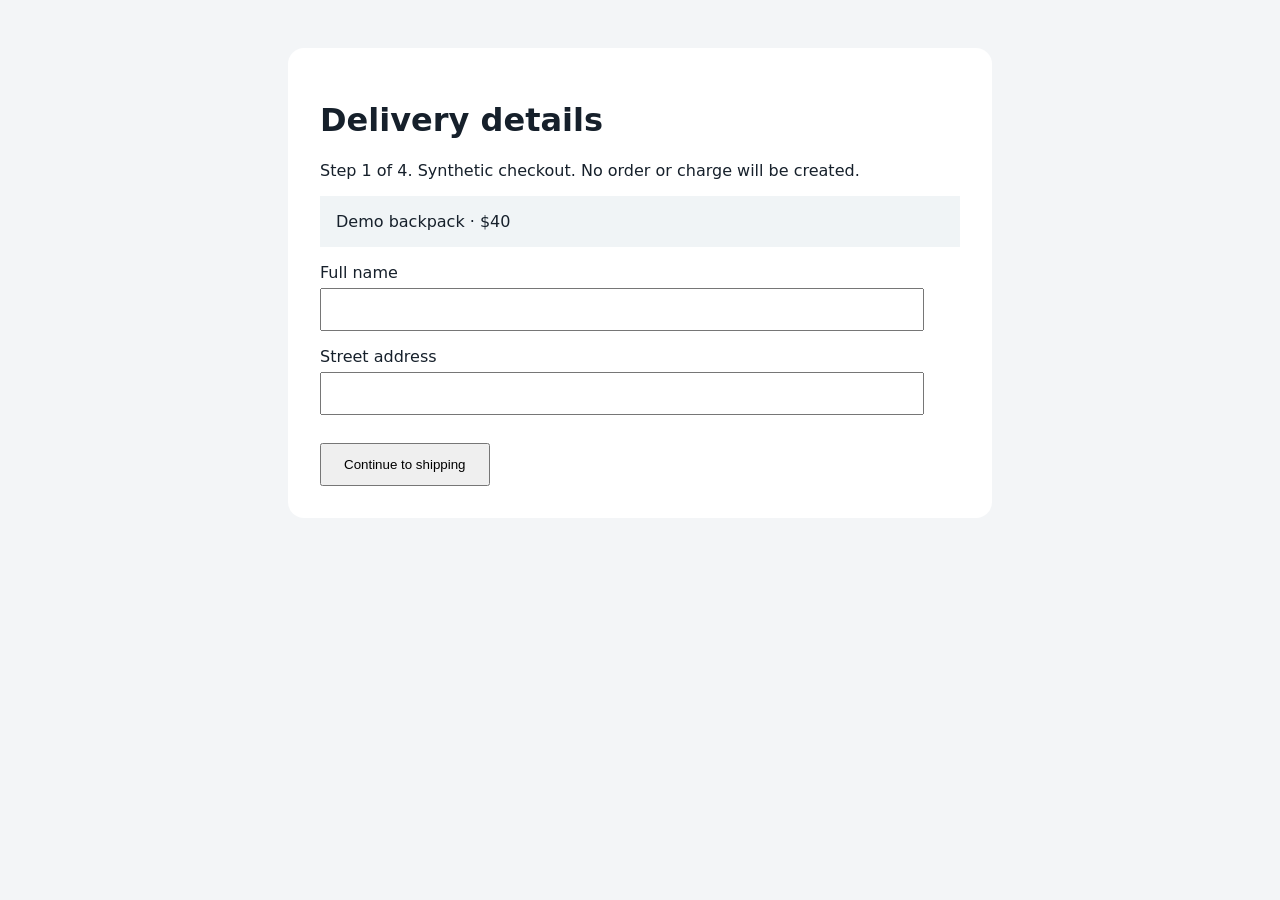
<file: jev_ultrafast/fixtures/checkout.html>
<!doctype html><meta charset="utf-8"><title>Parcel Demo checkout</title>
<style>body{font:16px system-ui;background:#f3f5f7;color:#16202b;margin:0}main{max-width:640px;margin:48px auto;padding:32px;background:white;border-radius:16px}label{display:block;margin:16px 0}input[type=text]{display:block;padding:12px;width:90%;margin-top:6px}button{padding:12px 22px;margin:12px 8px 0 0}aside{padding:16px;background:#f0f4f6}</style>
<main><h1>Delivery details</h1><p>Step 1 of 4. Synthetic checkout. No order or charge will be created.</p><aside>Demo backpack · $40</aside><label>Full name<input id="full-name" type="text"></label><label>Street address<input id="street" type="text"></label><button id="continue">Continue to shipping</button></main>
<script>
const main=document.querySelector('main');const order={};
function button(label,fn){const b=document.createElement('button');b.textContent=label;b.onclick=fn;main.append(b)}
function heading(text,step){main.replaceChildren();const h=document.createElement('h1');h.textContent=text;main.append(h);const p=document.createElement('p');p.textContent=step;main.append(p)}
function option(name,value,label){const l=document.createElement('label'),i=document.createElement('input');i.type='radio';i.name=name;i.value=value;l.append(i,document.createTextNode(label));main.append(l)}
function shipping(){heading('Shipping speed','Step 2 of 4');option('shipping','Standard','Standard · Free');option('shipping','Express','Express · $5');button('Continue to payment',()=>{const i=main.querySelector('input:checked');if(i){order.shipping=i.value;payment()}})}
function payment(){heading('Payment method','Step 3 of 4. Demo methods only.');option('payment','Demo card 4242','Demo card ending 4242');option('payment','Demo wallet','Demo wallet');button('Review order',()=>{const i=main.querySelector('input:checked');if(!i)return;order.payment=i.value;main.replaceChildren();const h=document.createElement('h1');h.textContent='Order reviewed';main.append(h);for(const value of [order.name,order.street,order.shipping,order.payment]){const p=document.createElement('p');p.textContent=value;main.append(p)}const span=document.createElement('small');span.textContent='Review complete. No purchase was made.';main.append(span)})}
document.querySelector('#continue').onclick=()=>{const name=document.querySelector('#full-name').value.trim(),street=document.querySelector('#street').value.trim();if(!name||!street)return;order.name=name;order.street=street;shipping()};
</script>
</file>
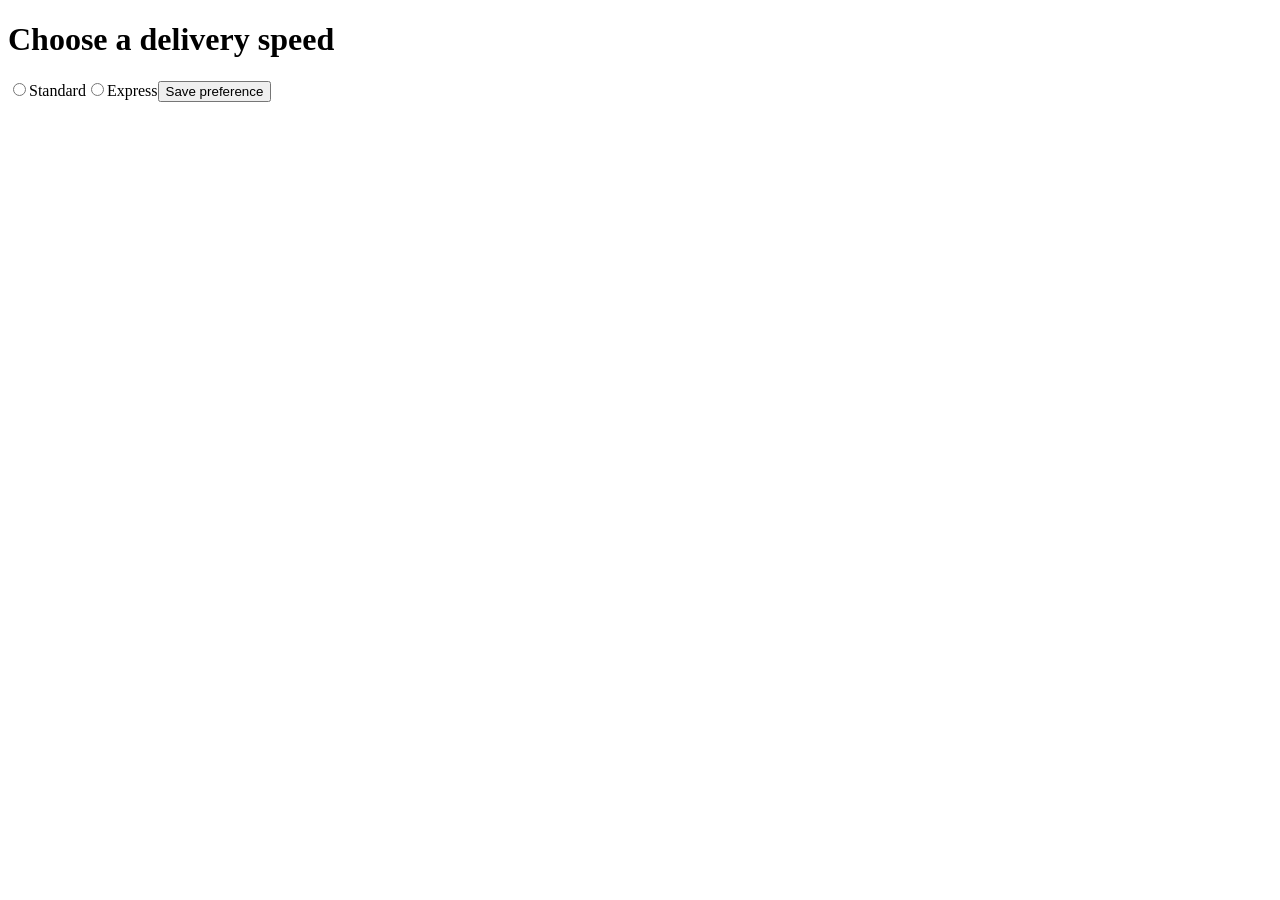
<file: jev_ultrafast/fixtures/choice.html>
<!doctype html><title>Synthetic preference fixture</title><main><h1>Choose a delivery speed</h1><label><input type="radio" name="speed" id="standard" value="Standard">Standard</label><label><input type="radio" name="speed" id="express" value="Express">Express</label><button id="confirm">Save preference</button></main><script>document.querySelector('#confirm').onclick=()=>{let choice=document.querySelector('input:checked');if(!choice)return;let main=document.querySelector('main');main.replaceChildren();let h=document.createElement('h1');h.textContent='Preference saved';let p=document.createElement('p');p.textContent=choice.value;main.append(h,p)};</script>
</file>
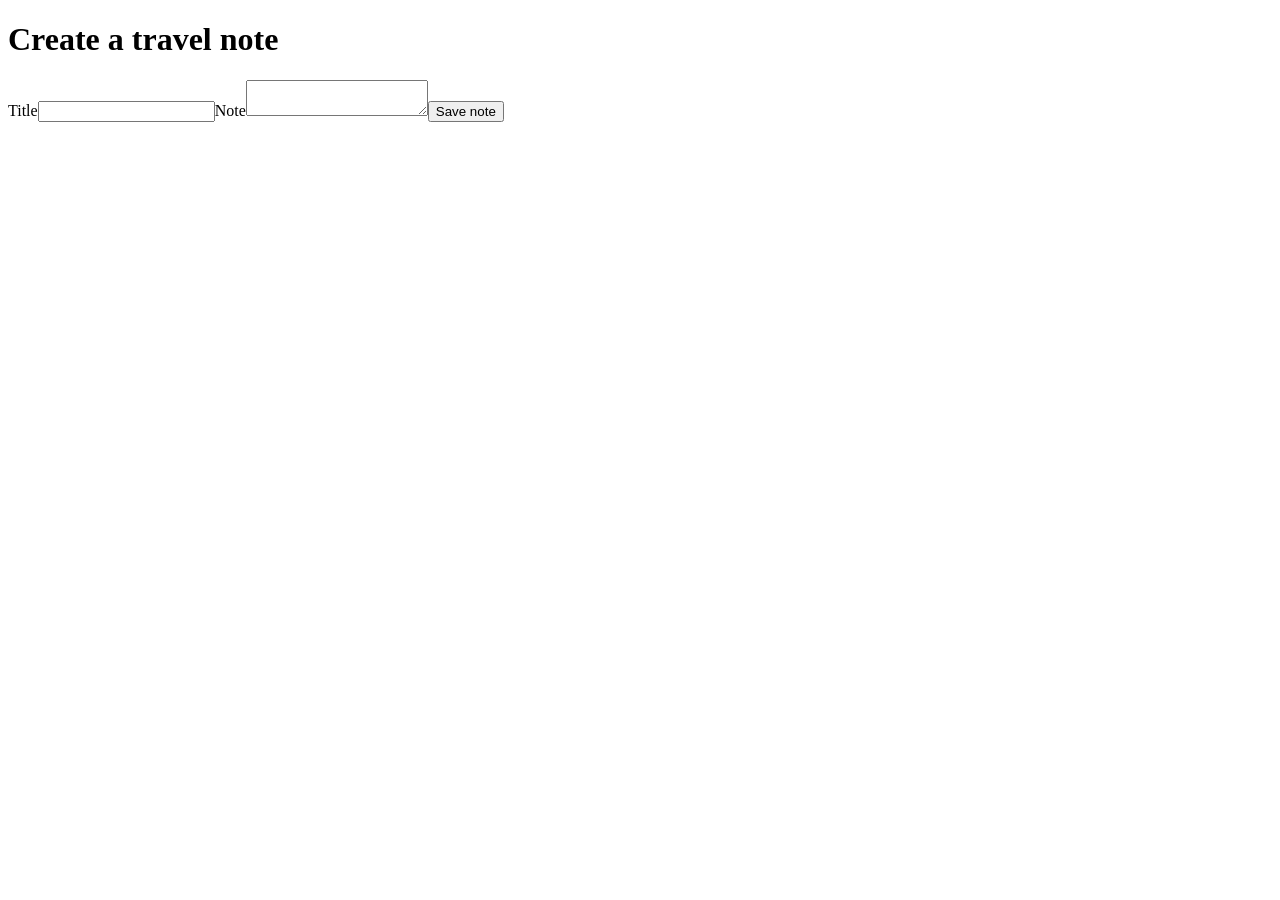
<file: jev_ultrafast/fixtures/note.html>
<!doctype html><title>Synthetic note fixture</title><main><h1>Create a travel note</h1><label>Title<input id="title"></label><label>Note<textarea id="note"></textarea></label><button id="save" onclick="let title=document.querySelector('#title').value;let note=document.querySelector('#note').value;if(title&&note){document.querySelector('main').replaceChildren();let h=document.createElement('h1');h.textContent='Note saved';let p=document.createElement('p');p.textContent=title;let q=document.createElement('p');q.textContent=note;document.querySelector('main').append(h,p,q)}">Save note</button></main>
</file>
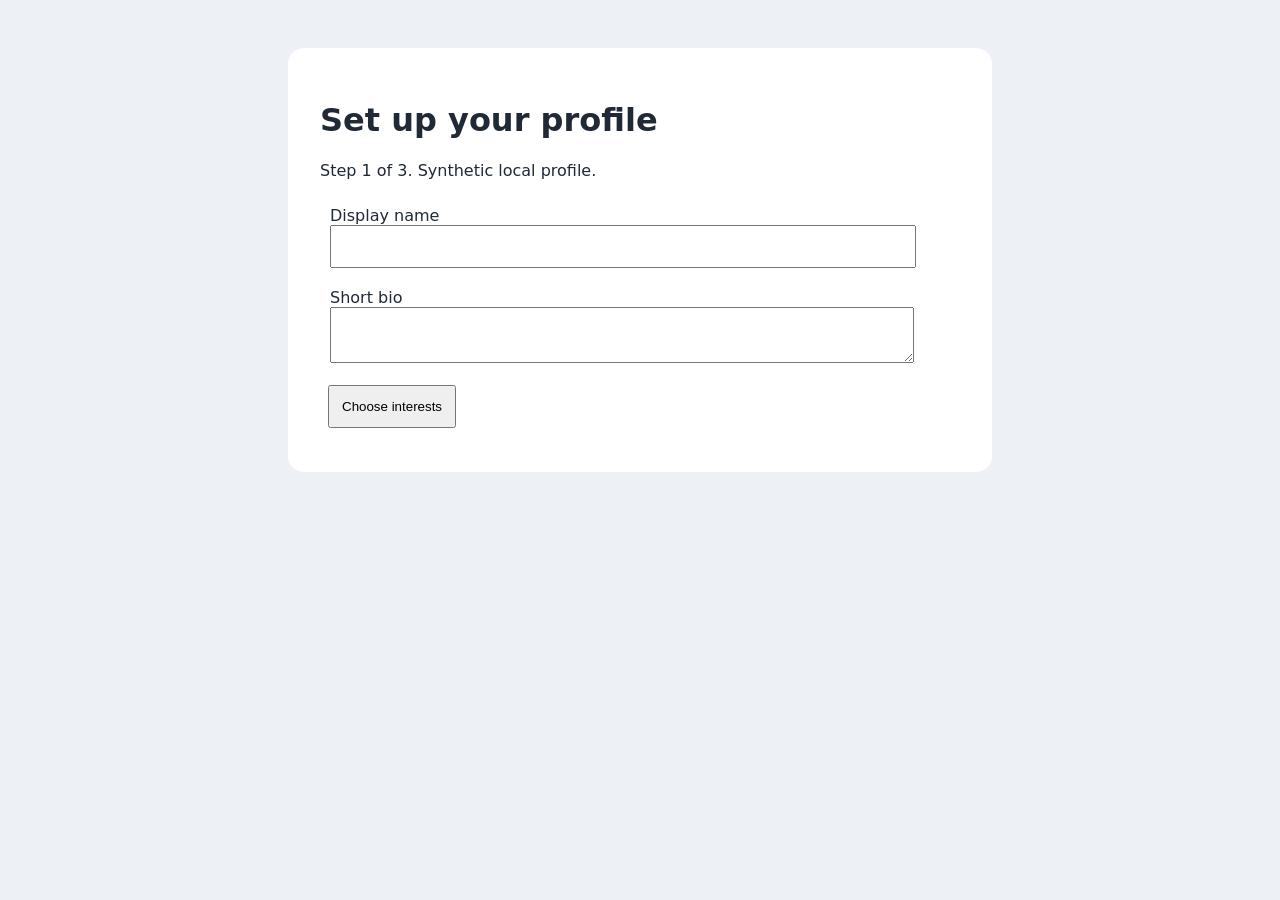
<file: jev_ultrafast/fixtures/onboarding.html>
<!doctype html><meta charset="utf-8"><title>Studio Demo onboarding</title>
<style>body{font:16px system-ui;background:#edf0f5;color:#202936}main{max-width:640px;margin:48px auto;padding:32px;background:white;border-radius:16px}label{display:block;padding:10px}input[type=text],textarea{display:block;width:90%;padding:12px}button{padding:12px;margin:12px 8px}</style>
<main><h1>Set up your profile</h1><p>Step 1 of 3. Synthetic local profile.</p><label>Display name<input id="name" type="text"></label><label>Short bio<textarea id="bio"></textarea></label><button id="next">Choose interests</button></main>
<script>
const main=document.querySelector('main'),profile={};
document.querySelector('#next').onclick=()=>{profile.name=document.querySelector('#name').value.trim();profile.bio=document.querySelector('#bio').value.trim();if(!profile.name||!profile.bio)return;main.innerHTML='<h1>Choose exactly two interests</h1><p>Step 2 of 3</p>';for(const interest of ['Design','Travel','Finance','Fitness']){const label=document.createElement('label'),input=document.createElement('input');input.type='checkbox';input.value=interest;label.append(input,document.createTextNode(interest));main.append(label)}const button=document.createElement('button');button.textContent='Review profile';button.onclick=()=>{profile.interests=Array.from(main.querySelectorAll('input:checked')).map(e=>e.value);if(profile.interests.length!==2)return;main.replaceChildren();const h=document.createElement('h1');h.textContent='Review your profile';main.append(h);for(const value of [profile.name,profile.bio,profile.interests.join(', ')]){const p=document.createElement('p');p.textContent=value;main.append(p)}const save=document.createElement('button');save.textContent='Finish setup';save.onclick=()=>{h.textContent='Profile ready';save.remove()};main.append(save)};main.append(button)};
</script>
</file>
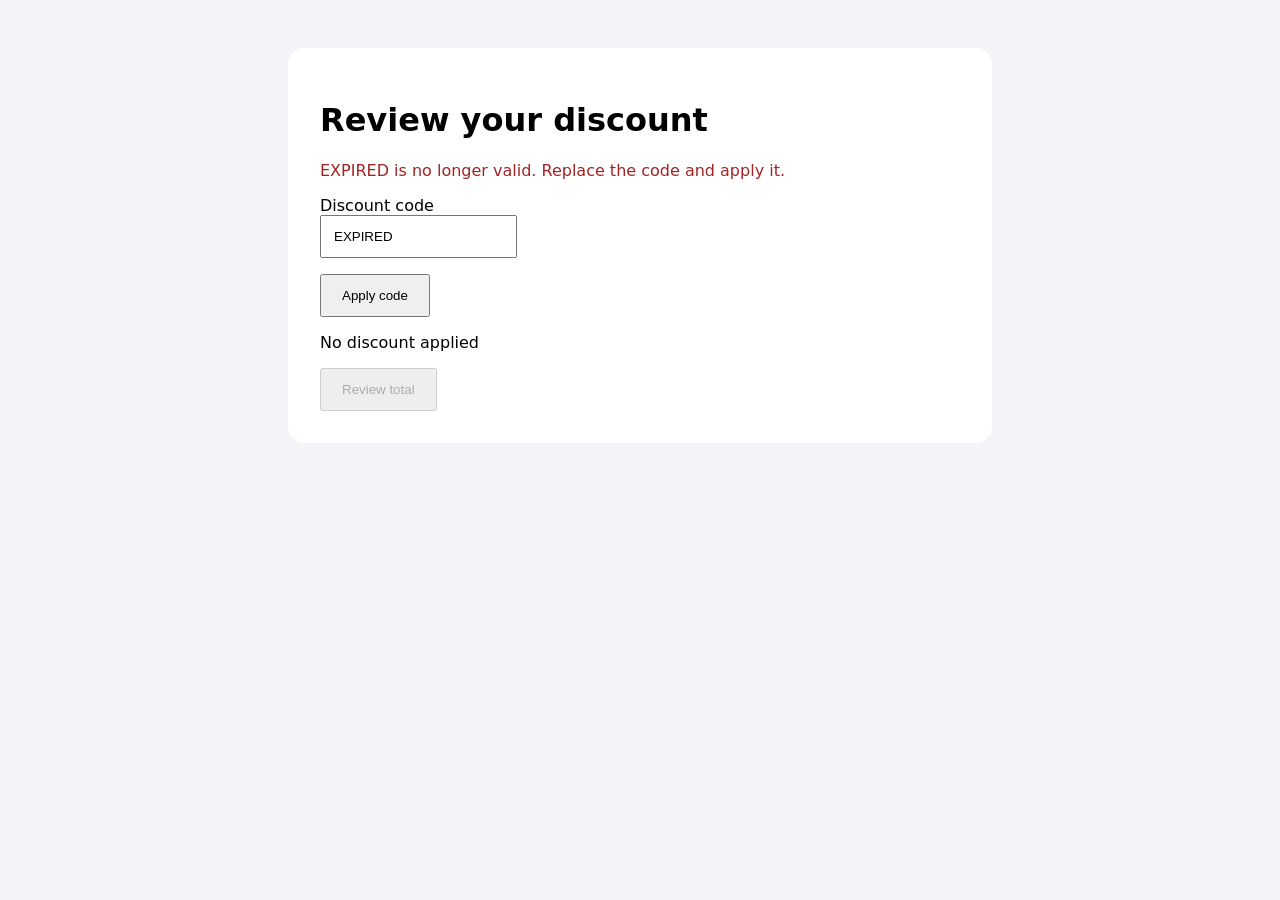
<file: jev_ultrafast/fixtures/recovery.html>
<!doctype html><meta charset="utf-8"><title>Demo discount validation</title>
<style>body{font:16px system-ui;background:#f2f4f8}main{max-width:640px;margin:48px auto;padding:32px;background:white;border-radius:16px}label{display:block;margin:16px 0}input{display:block;padding:12px}button{padding:12px 20px}[role=alert]{color:#a32424}</style>
<main><h1>Review your discount</h1><p role="alert">EXPIRED is no longer valid. Replace the code and apply it.</p><label>Discount code<input id="code" value="EXPIRED"></label><button id="apply">Apply code</button><p id="result">No discount applied</p><button id="review" disabled>Review total</button></main>
<script>
const code=document.querySelector('#code'),apply=document.querySelector('#apply'),review=document.querySelector('#review');let approved=false;
code.addEventListener('input',()=>{approved=false;review.disabled=true});
apply.onclick=()=>{apply.disabled=true;document.querySelector('#result').textContent='Checking discount…';setTimeout(()=>{approved=code.value==='DEMO10';document.querySelector('#result').textContent=approved?'10% discount applied':'Code not accepted';document.querySelector('[role=alert]').textContent=approved?'':'Enter a valid discount code';review.disabled=!approved;apply.disabled=false},150)};
review.onclick=()=>{if(!approved)return;const main=document.querySelector('main');main.replaceChildren();const h=document.createElement('h1');h.textContent='Discount reviewed';main.append(h);for(const value of ['DEMO10','10%','$36.00']){const p=document.createElement('p');p.textContent=value;main.append(p)}};
</script>
</file>
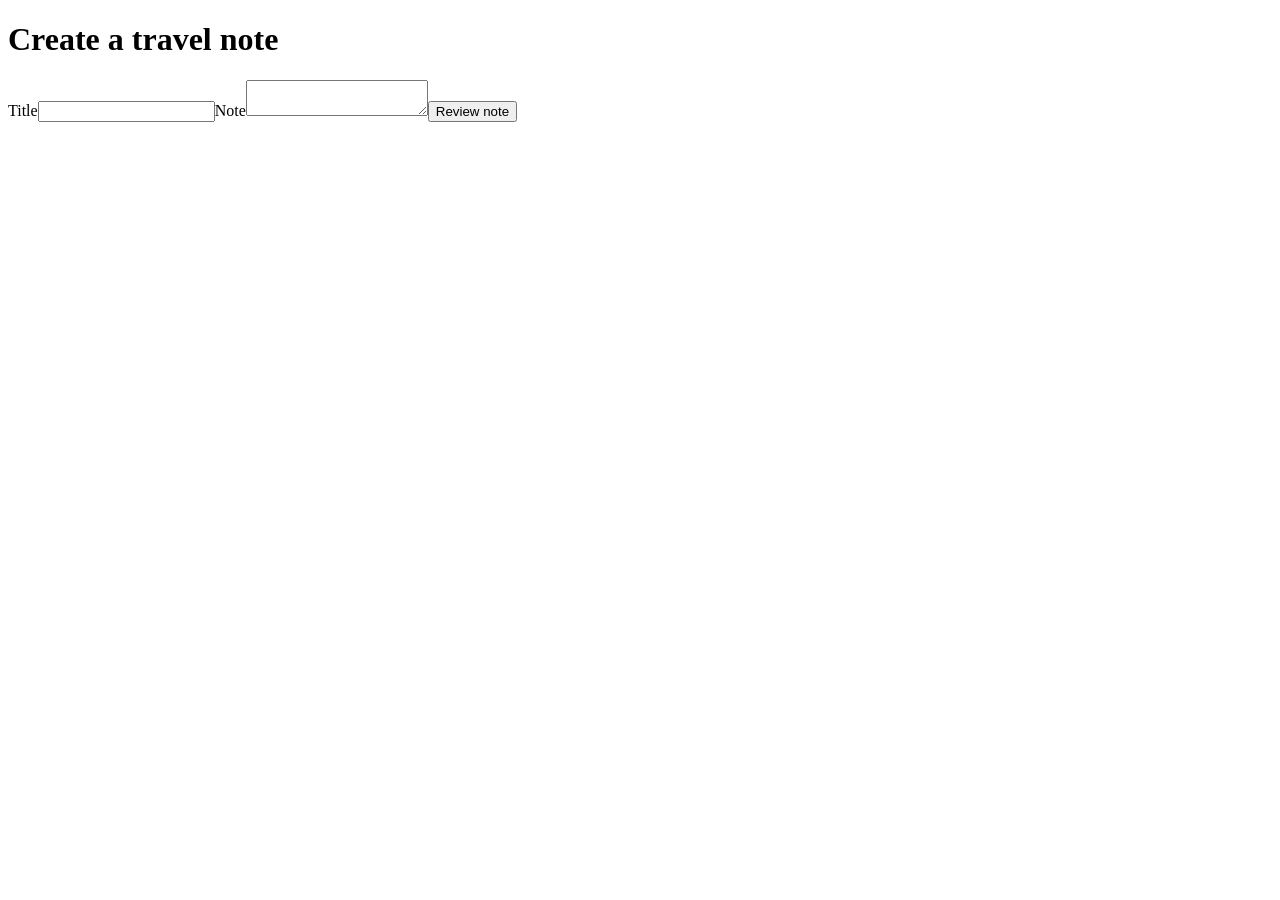
<file: jev_ultrafast/fixtures/review.html>
<!doctype html><title>Synthetic review fixture</title><main><h1>Create a travel note</h1><label>Title<input id="title"></label><label>Note<textarea id="note"></textarea></label><button id="review">Review note</button></main><script>
document.querySelector('#review').onclick=()=>{let t=document.querySelector('#title').value,n=document.querySelector('#note').value;if(!t||!n)return;let main=document.querySelector('main');main.replaceChildren();let h=document.createElement('h1');h.textContent='Review before saving';let p=document.createElement('p');p.textContent=t;let q=document.createElement('p');q.textContent=n;let b=document.createElement('button');b.id='confirm';b.textContent='Confirm save';b.onclick=()=>{h.textContent='Note saved';b.remove()};main.append(h,p,q,b)};
</script>
</file>
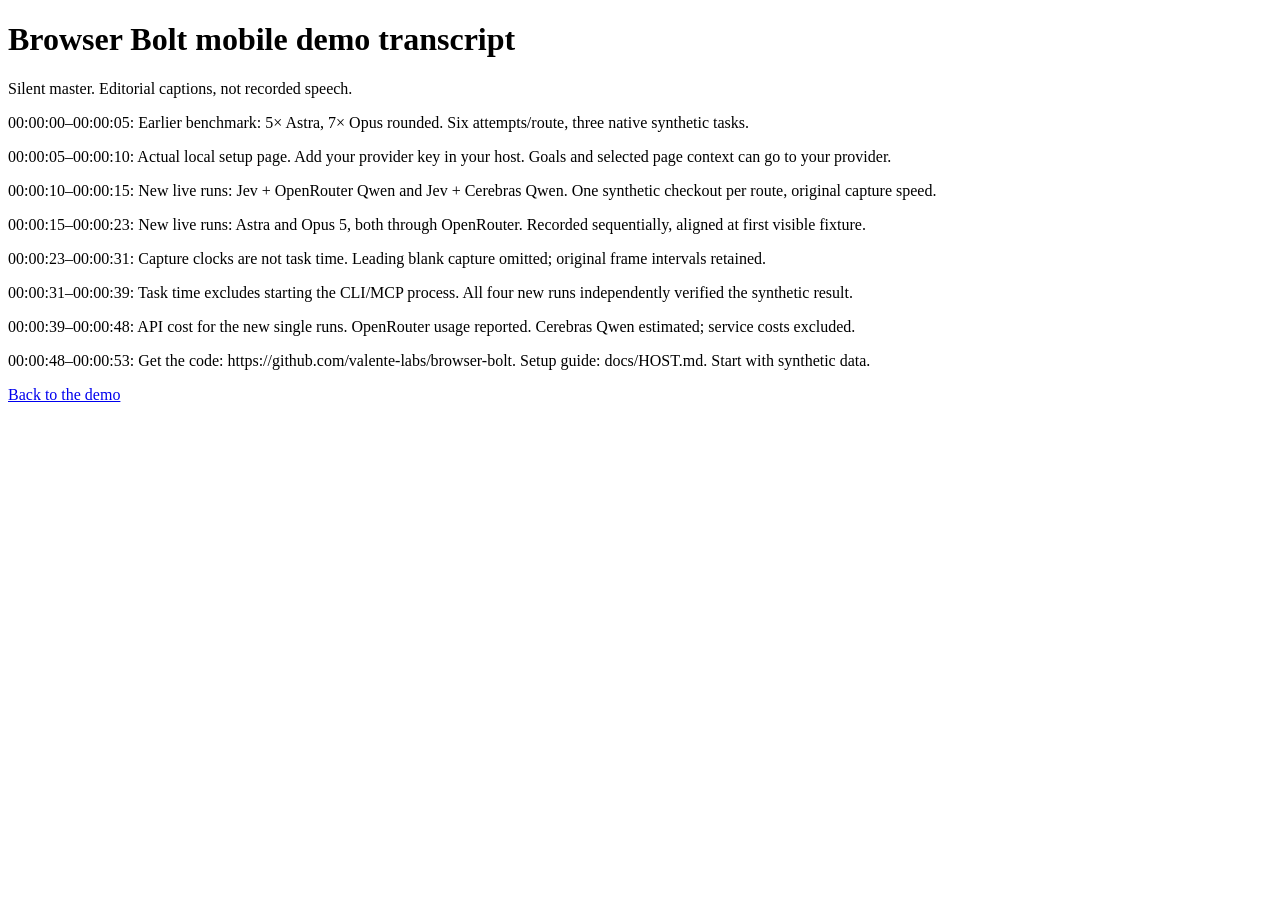
<file: site/public/assets/demo/transcript-mobile.html>
<!doctype html>
<html lang="en"><head><meta charset="utf-8"><meta name="viewport" content="width=device-width, initial-scale=1"><title>Browser Bolt mobile demo transcript</title></head><body><main><h1>Browser Bolt mobile demo transcript</h1><p>Silent master. Editorial captions, not recorded speech.</p><p>00:00:00–00:00:05: Earlier benchmark: 5× Astra, 7× Opus rounded. Six attempts/route, three native synthetic tasks.</p><p>00:00:05–00:00:10: Actual local setup page. Add your provider key in your host. Goals and selected page context can go to your provider.</p><p>00:00:10–00:00:15: New live runs: Jev + OpenRouter Qwen and Jev + Cerebras Qwen. One synthetic checkout per route, original capture speed.</p><p>00:00:15–00:00:23: New live runs: Astra and Opus 5, both through OpenRouter. Recorded sequentially, aligned at first visible fixture.</p><p>00:00:23–00:00:31: Capture clocks are not task time. Leading blank capture omitted; original frame intervals retained.</p><p>00:00:31–00:00:39: Task time excludes starting the CLI/MCP process. All four new runs independently verified the synthetic result.</p><p>00:00:39–00:00:48: API cost for the new single runs. OpenRouter usage reported. Cerebras Qwen estimated; service costs excluded.</p><p>00:00:48–00:00:53: Get the code: https://github.com/valente-labs/browser-bolt. Setup guide: docs/HOST.md. Start with synthetic data.
</p><p><a href="/#browser-bolt-demo">Back to the demo</a></p></main></body></html>
</file>
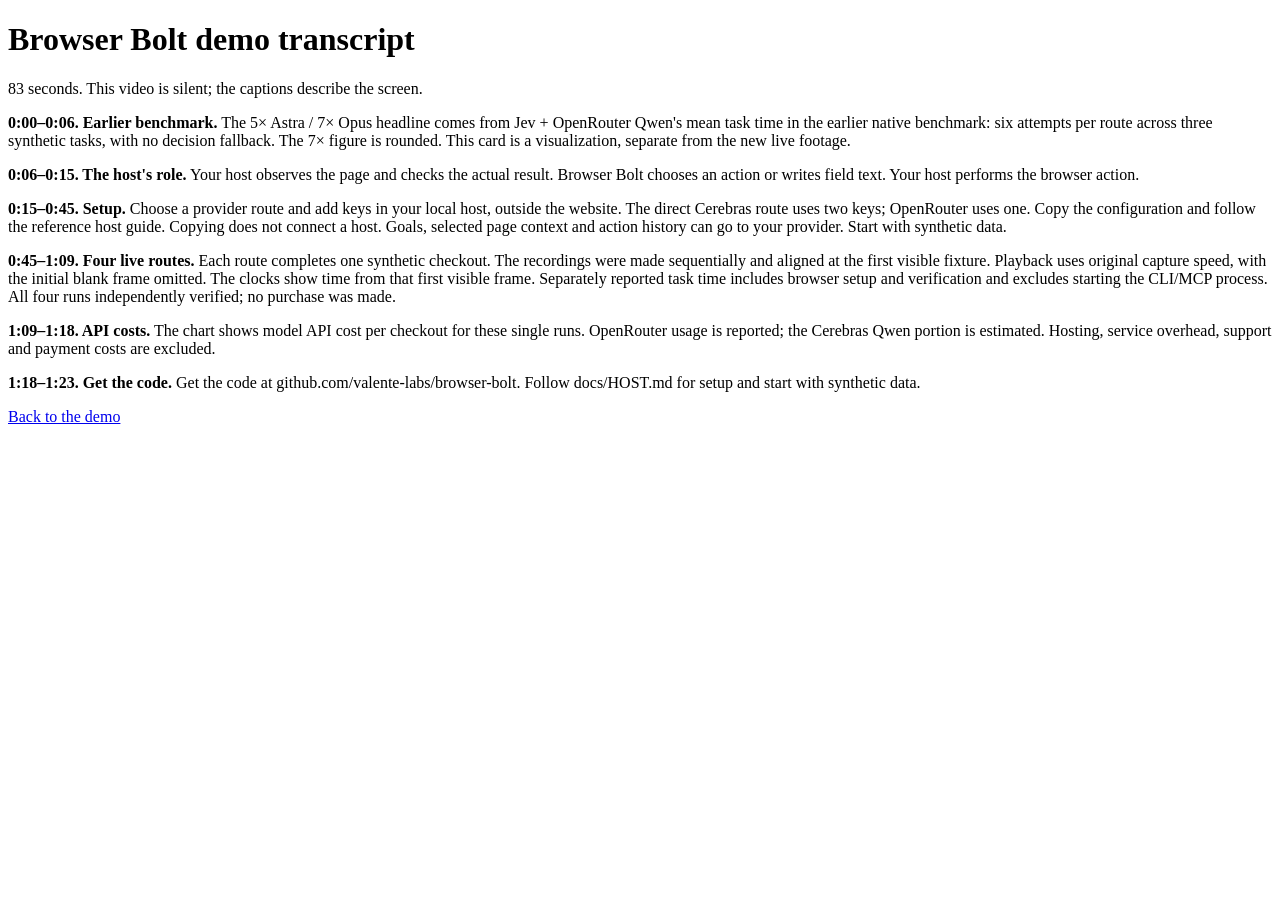
<file: site/public/assets/demo/transcript.html>
<!doctype html>
<html lang="en"><head><meta charset="utf-8"><meta name="viewport" content="width=device-width, initial-scale=1"><title>Browser Bolt demo transcript</title></head><body><main><h1>Browser Bolt demo transcript</h1><p>83 seconds. This video is silent; the captions describe the screen.</p><p><strong>0:00–0:06. Earlier benchmark.</strong> The 5× Astra / 7× Opus headline comes from Jev + OpenRouter Qwen&#x27;s mean task time in the earlier native benchmark: six attempts per route across three synthetic tasks, with no decision fallback. The 7× figure is rounded. This card is a visualization, separate from the new live footage.</p><p><strong>0:06–0:15. The host&#x27;s role.</strong> Your host observes the page and checks the actual result. Browser Bolt chooses an action or writes field text. Your host performs the browser action.</p><p><strong>0:15–0:45. Setup.</strong> Choose a provider route and add keys in your local host, outside the website. The direct Cerebras route uses two keys; OpenRouter uses one. Copy the configuration and follow the reference host guide. Copying does not connect a host. Goals, selected page context and action history can go to your provider. Start with synthetic data.</p><p><strong>0:45–1:09. Four live routes.</strong> Each route completes one synthetic checkout. The recordings were made sequentially and aligned at the first visible fixture. Playback uses original capture speed, with the initial blank frame omitted. The clocks show time from that first visible frame. Separately reported task time includes browser setup and verification and excludes starting the CLI/MCP process. All four runs independently verified; no purchase was made.</p><p><strong>1:09–1:18. API costs.</strong> The chart shows model API cost per checkout for these single runs. OpenRouter usage is reported; the Cerebras Qwen portion is estimated. Hosting, service overhead, support and payment costs are excluded.</p><p><strong>1:18–1:23. Get the code.</strong> Get the code at github.com/valente-labs/browser-bolt. Follow docs/HOST.md for setup and start with synthetic data.</p><p><a href="/#browser-bolt-demo">Back to the demo</a></p></main></body></html>
</file>
